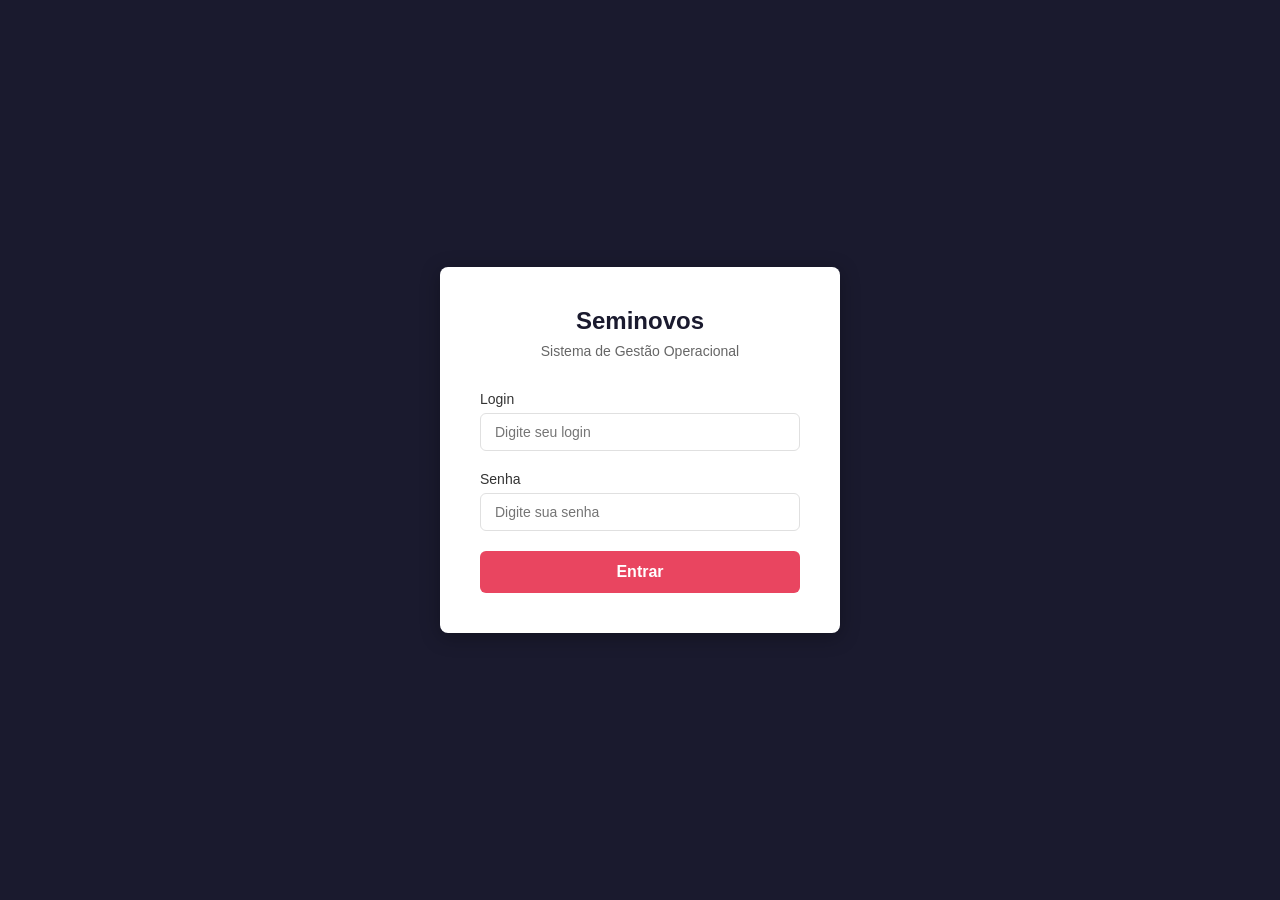
<file: src/main/resources/static/login.html>
<!DOCTYPE html>
<html lang="pt-br">
<head>
    <meta charset="UTF-8">
    <meta name="viewport" content="width=device-width, initial-scale=1.0">
    <title>Login - Seminovos</title>
    <link rel="stylesheet" href="css/style.css">
</head>
<body>
    <div class="login-container">
        <div class="login-card">

            <h1>Seminovos</h1>
            <p>Sistema de Gestão Operacional</p>

            <div id="mensagem-erro" class="mensagem-erro"></div>

            <form id="form-login">

                <div class="form-group">
                    <label for="login">Login</label> 
                    <input type="text" id="login" placeholder="Digite seu login" required>   
                </div>

                <div class="form-group">
                    <label for="senha">Senha</label> 
                    <input type="password" id="senha" placeholder="Digite sua senha" required>   
                </div>

                <div id="loading" class="loading">Entrando...</div>

                <button type="submit" id="btn-entrar" class="btn-primario">Entrar</button>
            </form>
        </div>
    </div>

    <script src="js/auth.js"></script>
    <script src="js/api.js"></script>
    <script src="js/permissions.js"></script>
    <script src="js/pages/login.js"></script>

</body>
</html>
</file>
<file: src/main/resources/static/css/style.css>
:root {
    --cor-primaria: #1a1a2e;      /* azul escuro — sidebar */
    --cor-secundaria: #16213e;    /* azul médio */
    --cor-destaque: #0f3460;      /* azul destaque */
    --cor-acento: #e94560;        /* vermelho — botões principais */
    --cor-fundo: #f5f5f5;         /* cinza claro — fundo das páginas */
    --cor-branco: #ffffff;
    --cor-texto: #333333;
    --cor-texto-claro: #666666;
    --cor-borda: #e0e0e0;
    --cor-sucesso: #28a745;
    --cor-erro: #dc3545;
    --cor-aviso: #ffc107;
    --cor-info: #17a2b8;
}

* {
    margin: 0;
    padding: 0;
    box-sizing: border-box;
}

body {
    font-family: 'Segoe UI', Tahoma, Geneva, Verdana, sans-serif;
    background-color: var(--cor-fundo);
    color: var(--cor-texto);
}

.login-container {
    min-height: 100vh;
    display: flex;
    align-items: center;
    justify-content: center;
    background-color: var(--cor-primaria);
}

.login-card {
    background: var(--cor-branco);
    padding: 40px;
    border-radius: 8px;
    width: 100%;
    max-width: 400px;
    box-shadow: 0 4px 20px rgba(0, 0, 0, 0.3);
}

.login-card h1 {
    text-align: center;
    color: var(--cor-primaria);
    margin-bottom: 8px;
    font-size: 24px;
}

.login-card p {
    text-align: center;
    color: var(--cor-texto-claro);
    margin-bottom: 32px;
    font-size: 14px;
}

.form-group {
    margin-bottom: 20px;
}

.form-group label {
    display: block;
    margin-bottom: 6px;
    font-weight: 500;
    font-size: 14px;
    color: var(--cor-texto);
}

.form-group input {
    width: 100%;
    padding: 10px 14px;
    border: 1px solid var(--cor-borda);
    border-radius: 6px;
    font-size: 14px;
    transition: border-color 0.2s;
    outline: none;
}

.form-group input:focus {
    border-color: var(--cor-destaque);
}

.btn-primario {
    width: 100%;
    padding: 12px;
    background-color: var(--cor-acento);
    color: var(--cor-branco);
    border: none;
    border-radius: 6px;
    font-size: 16px;
    font-weight: 600;
    cursor: pointer;
    transition: background-color 0.2s;
}

.btn-primario:hover {
    background-color: var(--cor-destaque);
}

.btn-primario:disabled {
    opacity: 0.6;
    cursor: not-allowed;
}

.mensagem-erro {
    background-color: #fdecea;
    color: var(--cor-erro);
    padding: 10px 14px;
    border-radius: 6px;
    margin-bottom: 16px;
    font-size: 14px;
    display: none;
}

.mensagem-sucesso {
    background-color: #eafaf1;
    color: var(--cor-sucesso);
    padding: 10px 14px;
    border-radius: 6px;
    margin-bottom: 16px;
    font-size: 14px;
    display: none;
}

.mensagem-erro.visivel,
.mensagem-sucesso.visivel {
    display: block;
}

.loading {
    text-align: center;
    color: var(--cor-texto-claro);
    font-size: 14px;
    display: none;
}

.loading.visivel {
    display: block;
}

.layout {
    display: flex;
    min-height: 100vh;
}

.sidebar {
    width: 220px;
    background-color: var(--cor-primaria);
    color: var(--cor-branco);
    display: flex;
    flex-direction: column;
    position: fixed;
    height: 100vh;
    top: 0;
    left: 0;
}

.sidebar-logo {
    padding: 24px 20px;
    border-bottom: 1px solid var(--cor-secundaria);
}

.sidebar-logo h2 {
    font-size: 18px;
    font-weight: 700;
}

.sidebar-logo p {
    font-size: 11px;
    color: #aaaaaa;
    margin-top: 4px;
}

.sidebar-menu {
    list-style: none;
    padding: 16px 0;
    flex: 1;
}

.sidebar-menu li a {
    display: block;
    padding: 12px 20px;
    color: #cccccc;
    text-decoration: none;
    font-size: 14px;
    transition: background-color 0.2s, color 0.2s;
}

.sidebar-menu li a:hover,
.sidebar-menu li a.ativo {
    background-color: var(--cor-destaque);
    color: var(--cor-branco);
}

.sidebar-usuario {
    padding: 16px 20px;
    border-top: 1px solid var(--cor-secundaria);
    font-size: 12px;
    color: #aaaaaa;
}

.sidebar-usuario span {
    display: block;
    color: var(--cor-branco);
    font-weight: 500;
    margin-bottom: 8px;
}

.conteudo {
    margin-left: 220px;
    flex: 1;
    padding: 32px;
    background-color: var(--cor-fundo);
    min-height: 100vh;
}

.pagina-titulo {
    font-size: 22px;
    font-weight: 600;
    color: var(--cor-primaria);
    margin-bottom: 24px;
}

.busca-container {
    display: flex;
    gap: 12px;
    margin-bottom: 24px;
    align-items: center;
}

.busca-container select,
.busca-container input {
    padding: 10px 14px;
    border: 1px solid var(--cor-borda);
    border-radius: 6px;
    font-size: 14px;
    outline: none;
    background: var(--cor-branco);
}

.busca-container select {
    width: 140px;
}

.busca-container input {
    flex: 1;
}

.busca-container input:focus {
    border-color: var(--cor-destaque);
}

/* Tabela */
.tabela-container {
    background: var(--cor-branco);
    border-radius: 8px;
    box-shadow: 0 2px 8px rgba(0,0,0,0.08);
    overflow-x: auto;
}

table {
    width: 100%;
    border-collapse: collapse;
}

table thead {
    background-color: var(--cor-primaria);
    color: var(--cor-branco);
}

table thead th {
    padding: 14px 16px;
    text-align: left;
    font-size: 13px;
    font-weight: 500;
}

table tbody tr {
    border-bottom: 1px solid var(--cor-borda);
    transition: background-color 0.15s;
}

table tbody tr:hover {
    background-color: #f8f9fa;
}

table tbody td {
    padding: 12px 16px;
    font-size: 14px;
    color: var(--cor-texto);
}

/* Badges de status */
.badge {
    display: inline-block;
    padding: 4px 10px;
    border-radius: 20px;
    font-size: 12px;
    font-weight: 500;
}

.badge-em-preparacao  { background: #fff3cd; color: #856404; }
.badge-aguardando-h3  { background: #cff4fc; color: #055160; }
.badge-em-revisao     { background: #ffe5d0; color: #7d3c00; }
.badge-pronto-venda   { background: #d1e7dd; color: #0a3622; }
.badge-vendido        { background: #e2e3e5; color: #41464b; }
.badge-pendente       { background: #fff3cd; color: #856404; }
.badge-em-andamento   { background: #cff4fc; color: #055160; }
.badge-concluido      { background: #d1e7dd; color: #0a3622; }

/* Botões */
.btn-secundario {
    padding: 8px 16px;
    background-color: var(--cor-destaque);
    color: var(--cor-branco);
    border: none;
    border-radius: 6px;
    font-size: 13px;
    cursor: pointer;
    transition: background-color 0.2s;
    text-decoration: none;
    display: inline-block;
}

.btn-secundario:hover {
    background-color: var(--cor-primaria);
}

.btn-perigo {
    padding: 8px 16px;
    background-color: var(--cor-erro);
    color: var(--cor-branco);
    border: none;
    border-radius: 6px;
    font-size: 13px;
    cursor: pointer;
    transition: background-color 0.2s;
}

/* Estados */
.estado-vazio {
    text-align: center;
    padding: 48px;
    color: var(--cor-texto-claro);
    font-size: 14px;
}

.estado-loading {
    text-align: center;
    padding: 48px;
    color: var(--cor-texto-claro);
    font-size: 14px;
}

.estado-erro {
    text-align: center;
    padding: 48px;
    color: var(--cor-erro);
    font-size: 14px;
}

.pagina-cabecalho {
    display: flex;
    justify-content: space-between;
    align-items: center;
    margin-bottom: 24px;
}

.pagina-cabecalho .pagina-titulo {
    margin-bottom: 0;
}

.card {
    background: var(--cor-branco);
    border-radius: 8px;
    box-shadow: 0 2px 8px rgba(0, 0, 0, 0.08);
    padding: 24px;
    margin-bottom: 24px;
}

.card h2 {
    font-size: 16px;
    color: var(--cor-primaria);
    margin-bottom: 16px;
}

.info-grid {
    display: grid;
    grid-template-columns: repeat(auto-fit, minmax(180px, 1fr));
    gap: 16px;
}

.info-item label {
    display: block;
    font-size: 12px;
    color: var(--cor-texto-claro);
    margin-bottom: 4px;
}

.info-item span {
    font-size: 15px;
    font-weight: 500;
}

.form-grid {
    display: grid;
    grid-template-columns: repeat(auto-fit, minmax(240px, 1fr));
    gap: 0 20px;
}

.form-group select {
    width: 100%;
    padding: 10px 14px;
    border: 1px solid var(--cor-borda);
    border-radius: 6px;
    font-size: 14px;
    background: var(--cor-branco);
}

.form-acoes {
    display: flex;
    gap: 12px;
    margin-top: 8px;
}

.form-acoes .btn-primario {
    width: auto;
    padding: 12px 32px;
}

.form-inline {
    display: flex;
    gap: 12px;
    align-items: flex-end;
    margin-bottom: 20px;
}

.form-inline .form-group {
    flex: 1;
    margin-bottom: 0;
}

.form-inline .btn-primario {
    width: auto;
    padding: 10px 24px;
}

.rotulo {
    display: block;
    margin-bottom: 6px;
    font-weight: 500;
    font-size: 14px;
}

.checkbox-grid {
    display: grid;
    grid-template-columns: repeat(auto-fill, minmax(180px, 1fr));
    gap: 8px 16px;
    margin-bottom: 20px;
    padding: 12px;
    border: 1px solid var(--cor-borda);
    border-radius: 6px;
}

.checkbox-item {
    display: flex;
    align-items: center;
    gap: 8px;
    font-size: 14px;
    cursor: pointer;
}

.tag {
    display: inline-block;
    padding: 3px 10px;
    margin: 2px 4px 2px 0;
    border-radius: 20px;
    background: #e7f1ff;
    color: var(--cor-destaque);
    font-size: 12px;
    font-weight: 500;
}

.cards-indicadores {
    display: grid;
    grid-template-columns: repeat(auto-fit, minmax(180px, 1fr));
    gap: 16px;
    margin-bottom: 24px;
}

.indicador {
    background: var(--cor-branco);
    border-radius: 8px;
    box-shadow: 0 2px 8px rgba(0, 0, 0, 0.08);
    border-left: 4px solid var(--cor-destaque);
    padding: 20px;
}

.indicador .titulo {
    font-size: 13px;
    color: var(--cor-texto-claro);
    margin-bottom: 8px;
}

.indicador .valor {
    font-size: 32px;
    font-weight: 700;
    color: var(--cor-primaria);
}

.texto-discreto {
    font-size: 12px;
    color: var(--cor-texto-claro);
    margin-right: 12px;
}

.form-group textarea {
    width: 100%;
    padding: 10px 14px;
    border: 1px solid var(--cor-borda);
    border-radius: 6px;
    font-size: 14px;
    font-family: inherit;
    resize: vertical;
}

.form-group textarea:focus,
.form-group select:focus {
    outline: none;
    border-color: var(--cor-destaque);
}

.form-group select:disabled {
    background: #f1f1f1;
    cursor: not-allowed;
}

.btn-sucesso {
    padding: 8px 16px;
    background-color: var(--cor-sucesso);
    color: var(--cor-branco);
    border: none;
    border-radius: 6px;
    font-size: 13px;
    cursor: pointer;
    transition: opacity 0.2s;
}

.btn-sucesso:hover {
    opacity: 0.88;
}

.subtitulo {
    font-size: 14px;
    font-weight: 600;
    color: var(--cor-primaria);
    margin: 24px 0 12px;
}

@media (max-width: 900px) {
    .sidebar { width: 180px; }
    .conteudo { margin-left: 180px; padding: 20px; }
    .busca-container,
    .form-inline { flex-wrap: wrap; }
}

@media (max-width: 700px) {
    .layout { flex-direction: column; }
    .sidebar { position: static; width: 100%; height: auto; }
    .sidebar-menu { display: flex; flex-wrap: wrap; padding: 8px; }
    .conteudo { margin-left: 0; }
}
</file>
